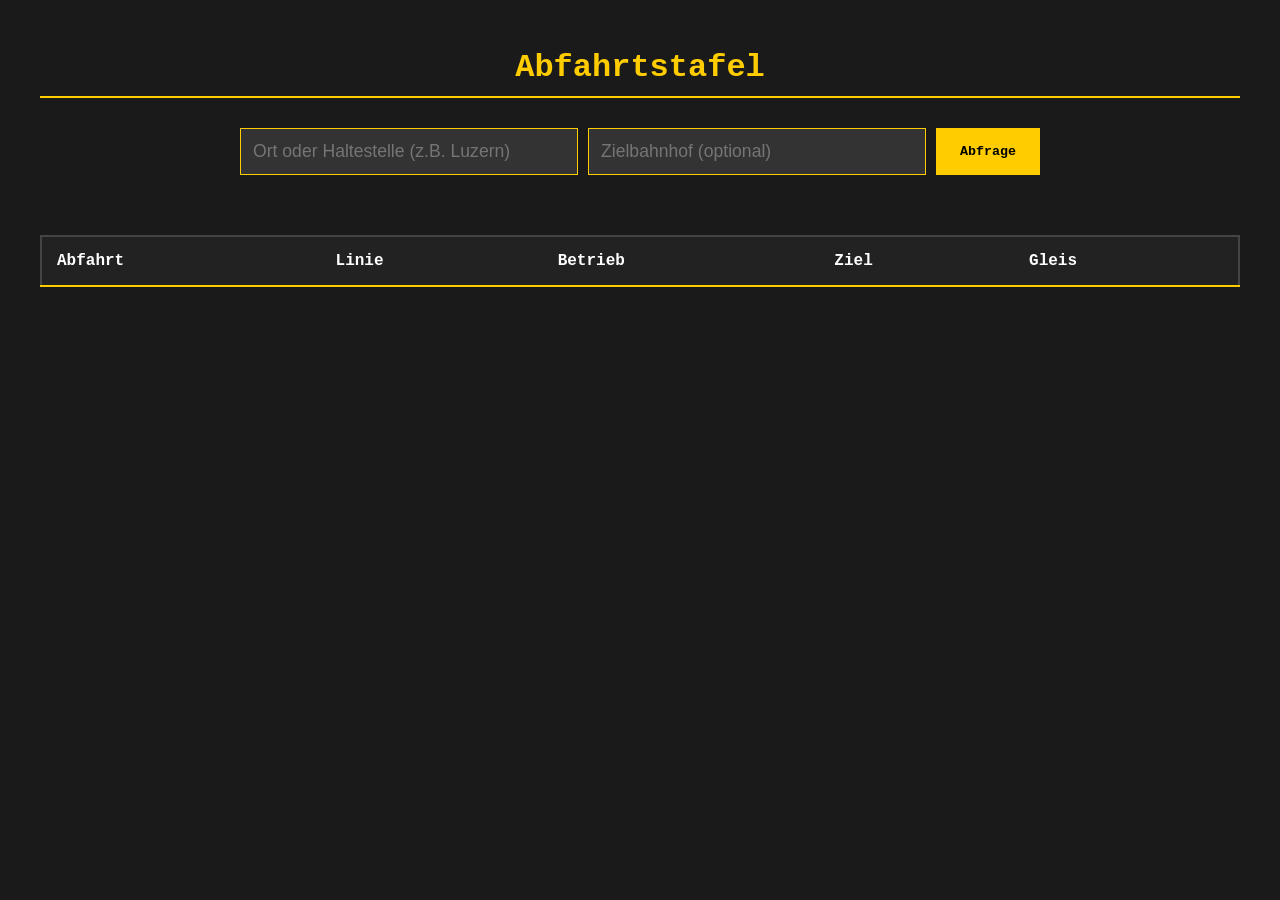
<file: Abfahrtstafel/index.html>
<!DOCTYPE html>
<html lang="de">
<head>
    <meta charset="UTF-8">
    <meta name="viewport" content="width=device-width, initial-scale=1.0">
    <title>Abfahrtstafel - Swiss Transport</title>
    <link rel="stylesheet" href="style.css">
</head>
<body>
    <div class="container">
        <header>
            <h1>Abfahrtstafel</h1>
        </header>

        <div class="search-section">
            <input type="text" id="stationInput" placeholder="Ort oder Haltestelle (z.B. Luzern)" />
            <input type="text" id="targetStationInput" placeholder="Zielbahnhof (optional)" aria-label="Zielbahnhof (optional)" />
            <button id="fetchBtn">Abfrage</button>
        </div>

        <div id="statusMessage"></div>

        <table id="departureTable">
            <thead>
                <tr>
                    <th>Abfahrt</th>
                    <th>Linie</th>
                    <th>Betrieb</th>
                    <th>Ziel</th>
                    <th>Gleis</th>
                </tr>
            </thead>
            <tbody id="tableBody">
                <!-- Daten werden hier dynamisch eingefügt -->
            </tbody>
        </table>
    </div>

    <script src="script.js"></script>
</body>
</html>
</file>
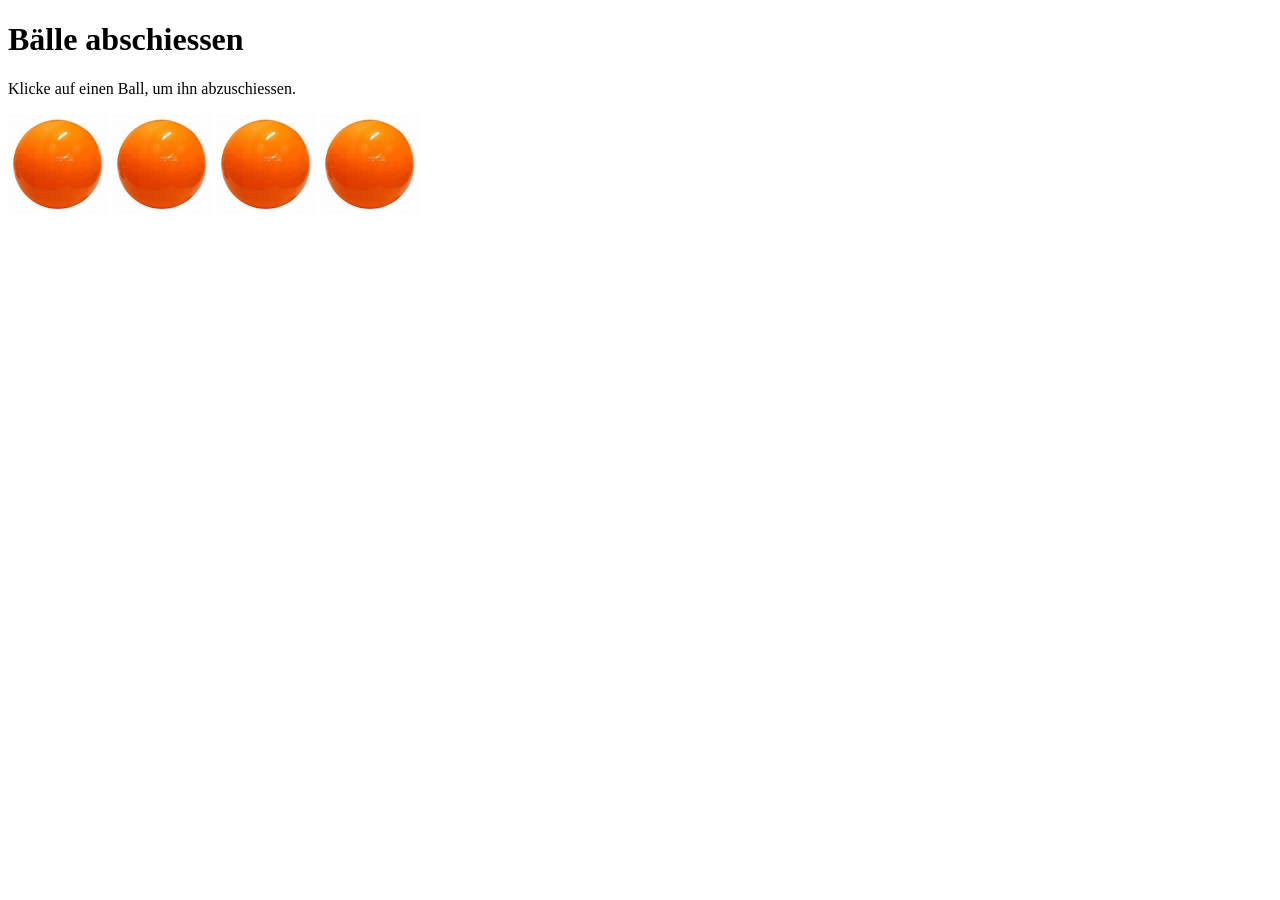
<file: Ballerspiel/index.html>
<!DOCTYPE html>
<html>
<head>
	<title>DOM</title>
</head>
<body>
	<h1 id="ueberschrift">Bälle abschiessen</h1>
	<p>Klicke auf einen Ball, um ihn abzuschiessen.</p>
	<img src="ball.png" id="ball1" />
	<img src="ball.png" id="ball2" />
	<img src="ball.png" id="ball2" />
	<img src="ball.png" id="ball4" />

	<h1 id="game-over" style="display: none; color: red;">GAME OVER</h1>

	<script src="script.js"></script>
</body>
</html>
</file>
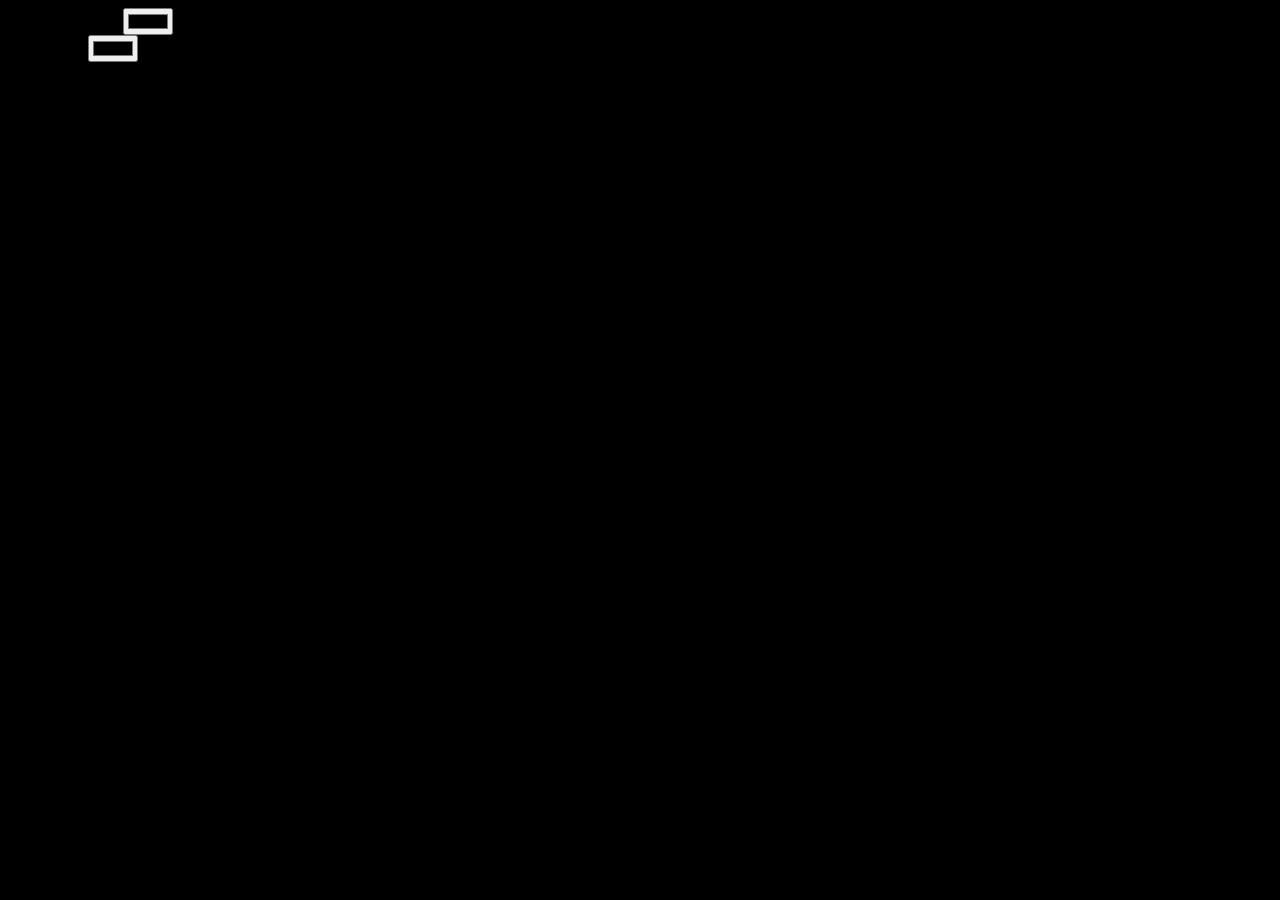
<file: Farben ändern/index.html>
<!doctype html>
<html lang="en">
  <head>
    <meta charset="UTF-8" />
    <meta name="viewport" content="width=device-width, initial-scale=1.0" />
    <title>Document</title>
  </head>
  <body>
    <div>
      <label for="bg-picker">Hintergrundfarbe</label>
      <input id="bg-picker" type="color" />
    </div>
    <div>
      <label for="font-picker">Schriftfarbe</label>
      <input id="font-picker" type="color" />
    </div>
    <script src="script.js"></script>
  </body>
</html>
</file>
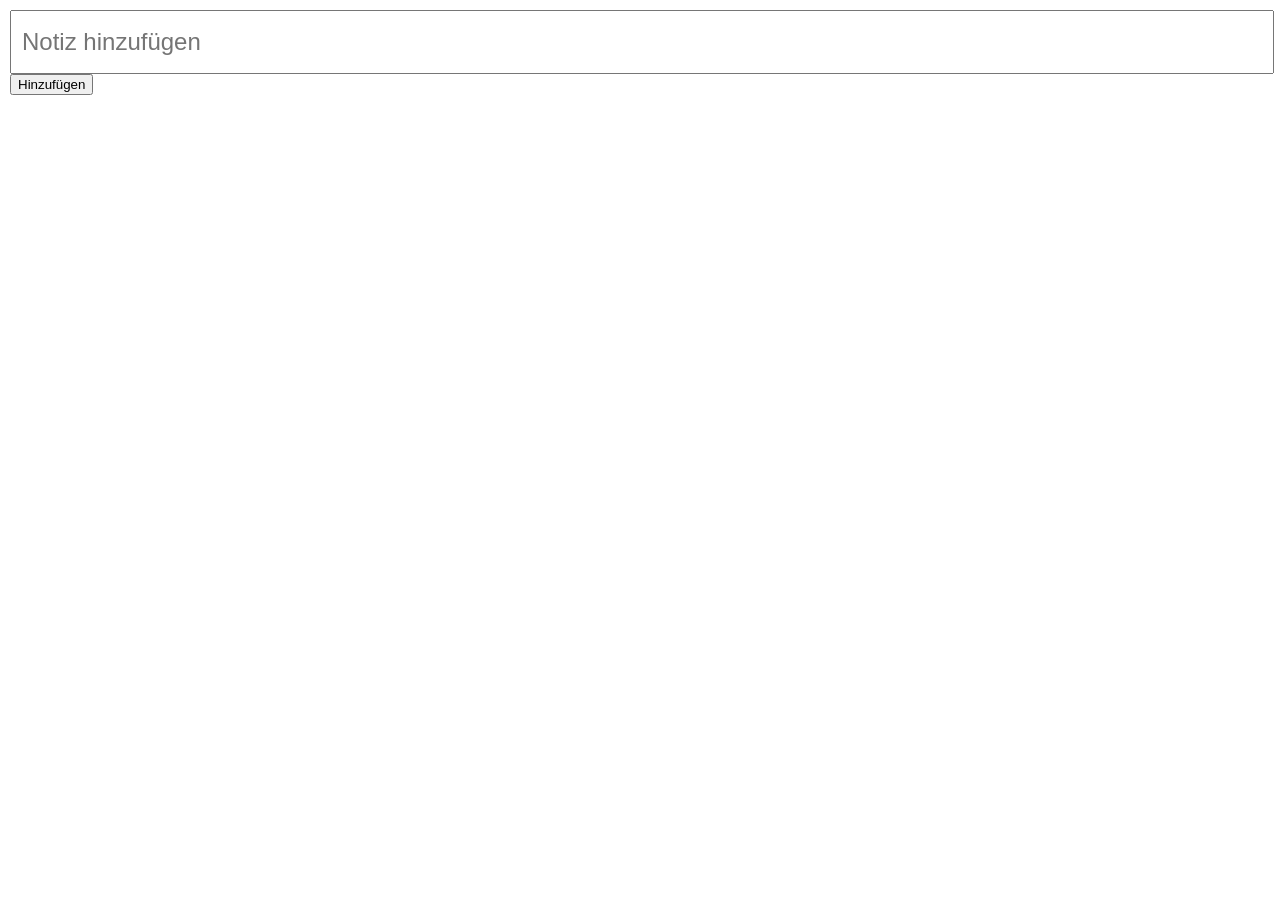
<file: Notizen anpinnen/index.html>
<!DOCTYPE html>
<html lang="en">
<head>
    <meta charset="UTF-8">
    <meta name="viewport" content="width=device-width, initial-scale=1.0">
    <title>Notizen anpinnen</title>
    <link rel="stylesheet" href="style.css">

</head>
<body>
    <nav>
        <input type="text" id="contentInput" placeholder="Notiz hinzufügen">
        <button id="createNote">Hinzufügen</button>
    </nav>
    <main id="notesContainer">
    </main>
    <script src="script.js"></script>
</body>
</html>
</file>
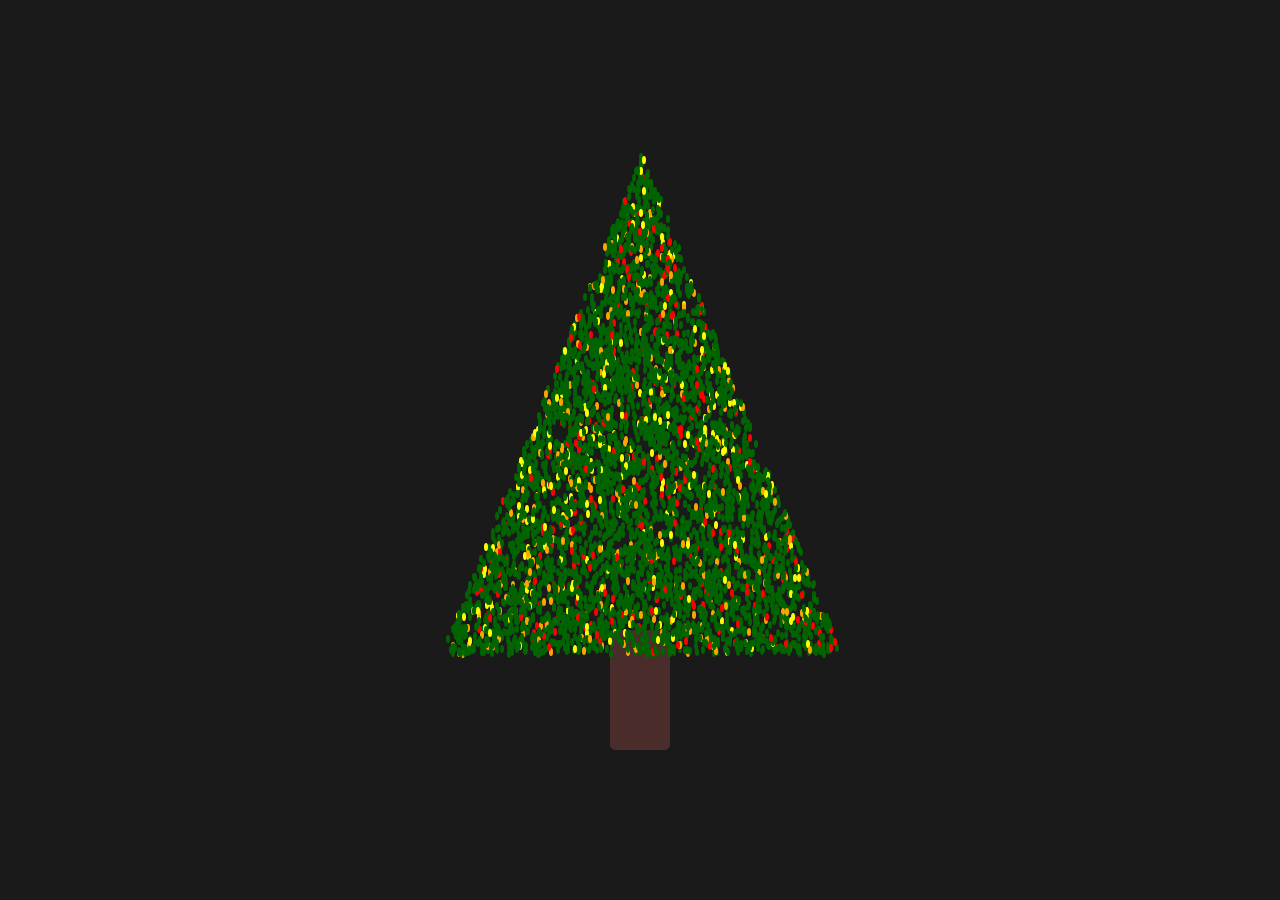
<file: Partybaum/index.html>
<!DOCTYPE html>
<html lang="de">
<head>
    <meta charset="UTF-8">
    <meta name="viewport" content="width=device-width, initial-scale=1.0">
    <title>Animierter Tannenbaum</title>
    <link rel="stylesheet" href="style.css">
</head>
<body>
    <div id="tree-container">
        <div id="tree-body"></div>
        <div class="trunk"></div>
    </div>
    <script src="script.js"></script>
</body>
</html>
</file>
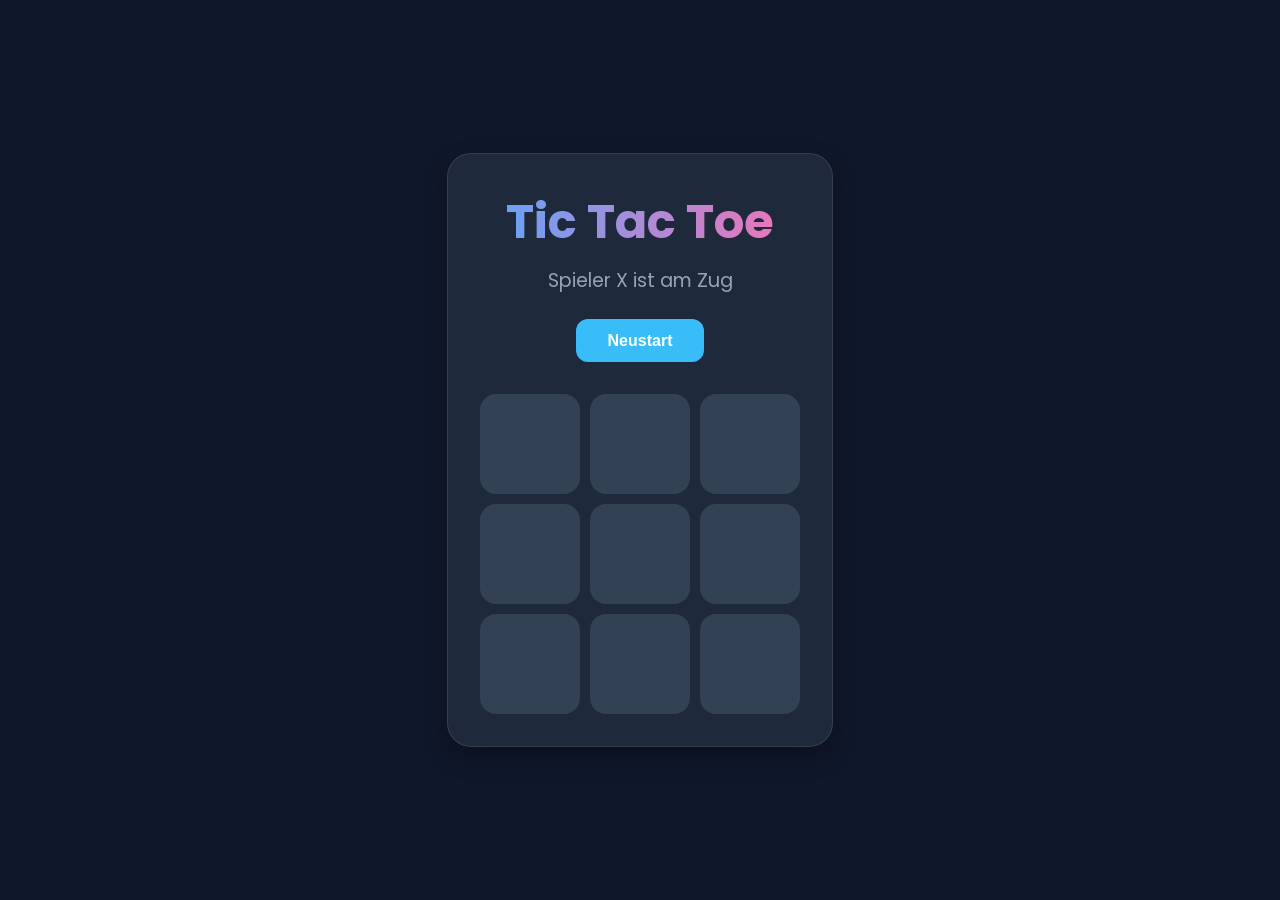
<file: Tic Tac Toe/index.html>
<!DOCTYPE html>
<html lang="en">
<head>
    <meta charset="UTF-8">
    <meta name="viewport" content="width=device-width, initial-scale=1.0">
    <link rel="stylesheet" href="style.css">
    <title>Document</title>
</head>
<!DOCTYPE html>
<html lang="de">
<head>
    <meta charset="UTF-8">
    <meta name="viewport" content="width=device-width, initial-scale=1.0">
    <link rel="preconnect" href="https://fonts.googleapis.com">
    <link rel="preconnect" href="https://fonts.gstatic.com" crossorigin>
    <link href="https://fonts.googleapis.com/css2?family=Poppins:wght@400;700&display=swap" rel="stylesheet">
    <link rel="stylesheet" href="style.css">
    <title>Tic Tac Toe</title>
</head>
<body>
    <div class="container">
        <h1 id="title">Tic Tac Toe</h1>
        <p id="status">Spieler X ist am Zug</p>
        <button id="reset">Neustart</button>
        <div class="game"></div>
    </div>
    <script src="script.js"></script>
</body>
</html>

</html>
</file>
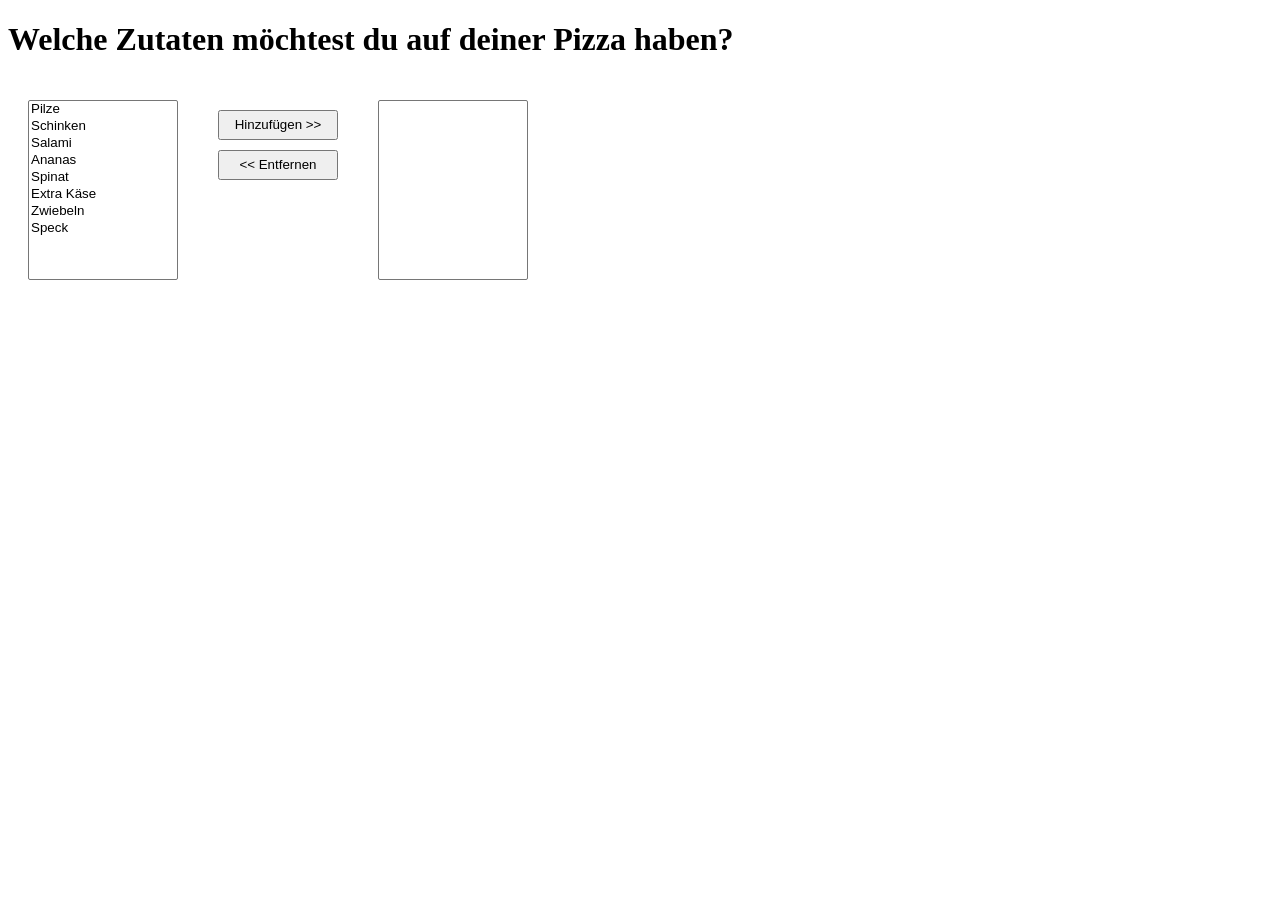
<file: Pizza/pizza.html>
<!DOCTYPE html>
<html>
<head>
	<meta charset="utf-8">
	<title>Pizza</title>
	<link href="style.css" rel="stylesheet">
	<script src="script.js"></script>
</head>

<body>
	<h1>Welche Zutaten möchtest du auf deiner Pizza haben?</h1>
	<div id="container">
		<div>
			<select id="ingredients" size="8">
				<option>Pilze</option>
				<option>Schinken</option>
				<option>Salami</option>
				<option>Ananas</option>
				<option>Spinat</option>
				<option>Extra Käse</option>
				<option>Zwiebeln</option>
				<option>Speck</option>
			</select>
		</div>
		<div>
			<button  id="add">Hinzufügen &gt;&gt;</button>
			<button  id="remove">&lt;&lt; Entfernen</button>
		</div>
		<div>
			<select id="choice" size="8"></select>
		</div>
	</div>
</body>
</html>
</file>
<file: Abfahrtstafel/style.css>
body {
    background-color: #1a1a1a;
    color: #ffcc00;
    font-family: 'Courier New', Courier, monospace;
    display: flex;
    justify-content: center;
    padding: 20px;
}

.container {
    width: 100%;
    max-width: 1200px;
}

header h1 {
    text-align: center;
    border-bottom: 2px solid #ffcc00;
    padding-bottom: 10px;
    margin-bottom: 30px;
}

.search-section {
    display: flex;
    gap: 10px;
    margin-bottom: 30px;
    max-width: 800px;
    margin-left: auto;
    margin-right: auto;
}

input {
    flex: 1;
    padding: 12px;
    background-color: #333;
    border: 1px solid #ffcc00;
    color: white;
    font-size: 1.1rem;
}

button {
    padding: 12px 24px;
    background-color: #ffcc00;
    color: #000;
    border: none;
    font-weight: bold;
    cursor: pointer;
    font-family: inherit;
}

button:hover {
    background-color: #e6b800;
}

#statusMessage {
    margin-bottom: 10px;
    height: 20px;
    font-size: 0.9rem;
}

table {
    width: 100%;
    border-collapse: collapse;
    background-color: #000;
    border: 2px solid #444;
}

th, td {
    padding: 15px;
    text-align: left;
    border-bottom: 1px solid #333;
}

th {
    background-color: #222;
    color: #fff;
    border-bottom: 2px solid #ffcc00;
}

tr:hover {
    background-color: #222;
}

.line-badge {
    background-color: #ffcc00;
    color: #000;
    padding: 2px 8px;
    border-radius: 4px;
    font-weight: bold;
}
</file>
<file: Notizen anpinnen/style.css>
body {
    margin: 0;
    padding: 0;
    font-family: sans-serif;
}

main {
    display: flex;
    gap: 10px;
    padding: 40px;
    flex-wrap: wrap;
}

.noteContainer {
    position: relative;
    background-color: #fffbb4;
    height: 300px;
    width: 300px;
    padding: 20px;
    box-shadow: 0 0 10px #00000050;
    transition: all 0.2s ease-in-out;
}

.noteContainer h2 {
    padding-right: 30px;
}

.deleteNote {
    position: absolute;
    top: 8px;
    right: 8px;
    border: 0;
    background: transparent;
    color: #333;
    cursor: pointer;
    font-size: 1.5rem;
    line-height: 1;
    padding: 4px 8px;
}

.deleteNote:hover {
    color: #b00020;
}

.deleteNote:focus-visible {
    outline: 2px solid #333;
    outline-offset: 2px;
}

.noteContainer:hover {
    transform: scale(1.02);
    box-shadow: 0 0 20px #00000050;
}

nav {
    width: 100vw;
    height: 60px;
    padding: 10px;
}

nav input {
    width: calc(100% - 40px);

    height: 100%;
    font-size: 1.5rem;
    padding: 0 10px;
}
</file>
<file: Partybaum/style.css>
body {
    margin: 0;
    padding: 0;
    display: flex;
    justify-content: center;
    align-items: center;
    height: 100vh;
    background-color: #1a1a1a;
    overflow: hidden;
}

#tree-container {
    position: relative;
    width: 400px;
    height: 600px;
}

body {
    margin: 0;
    padding: 0;
    display: flex;
    justify-content: center;
    align-items: center;
    height: 100vh;
    background-color: #1a1a1a;
    overflow: hidden;
}

#tree-container {
    position: relative;
    width: 400px;
    height: 600px;
}

.needle {
    position: absolute;
    width: 4px;
    height: 8px;
    border-radius: 50%;
    transition: background-color 0.5s ease, left 1s linear, top 1s linear;
}

.trunk {
    position: absolute;
    bottom: 0;
    left: 50%;
    transform: translateX(-50%);
    width: 60px;
    height: 120px;
    background-color: #4a2c2a;
    border-radius: 5px;
    z-index: -1;
}

.trunk {
    position: absolute;
    bottom: 0;
    left: 50%;
    transform: translateX(-50%);
    width: 60px;
    height: 120px;
    background-color: #4a2c2a;
    border-radius: 5px;
    z-index: -1;
}
</file>
<file: Tic Tac Toe/style.css>
:root {
    --bg-color: #0f172a;
    --card-bg: #1e293b;
    --text-color: #f8fafc;
    --accent-color: #38bdf8;
    --x-color: #60a5fa;
    --o-color: #f472b6;
    --cell-bg: #334155;
}

* {
    margin: 0;
    padding: 0;
    box-sizing: border-box;
}

body {
    background-color: var(--bg-color);
    color: var(--text-color);
    font-family: 'Poppins', sans-serif;
    display: flex;
    justify-content: center;
    align-items: center;
    min-height: 100vh;
}

.container {
    text-align: center;
    background: var(--card-bg);
    padding: 2rem;
    border-radius: 1.5rem;
    box-shadow: 0 10px 25px rgba(0, 0, 0, 0.3);
    border: 1px solid rgba(255, 255, 255, 0.1);
}

h1 {
    font-size: 3rem;
    margin-bottom: 0.5rem;
    background: linear-gradient(to right, var(--x-color), var(--o-color));
    -webkit-background-clip: text;
    -webkit-text-fill-color: transparent;
}

#status {
    font-size: 1.2rem;
    margin-bottom: 1.5rem;
    color: #94a3b8;
}

button {
    padding: 0.8rem 2rem;
    font-size: 1rem;
    font-weight: bold;
    border: none;
    border-radius: 0.75rem;
    background-color: var(--accent-color);
    color: white;
    cursor: pointer;
    transition: transform 0.2s, background-color 0.2s;
    margin-bottom: 2rem;
}

button:hover {
    transform: scale(1.05);
    background-color: #0ea5e9;
}

.game {
    display: grid;
    grid-template-columns: repeat(3, 100px);
    grid-template-rows: repeat(3, 100px);
    gap: 10px;
    margin: 0 auto;
}

.cell {
    width: 100px;
    height: 100px;
    background-color: var(--cell-bg);
    border-radius: 1rem;
    display: flex;
    align-items: center;
    justify-content: center;
    font-size: 3rem;
    font-weight: bold;
    cursor: pointer;
    transition: all 0.2s ease;
    border: 2px solid transparent;
}

.cell:hover {
    background-color: #475569;
    transform: translateY(-2px);
    border-color: var(--accent-color);
}

.cell.x {
    color: var(--x-color);
    text-shadow: 0 0 15px rgba(96, 165, 250, 0.5);
}

.cell.o {
    color: var(--o-color);
    text-shadow: 0 0 15px rgba(244, 114, 182, 0.5);
}
</file>
<file: Pizza/style.css>
#container {
    display: flex;
}

#container div {
    margin: 20px;
}

select {
    width: 150px;
    height: 180px;
}

button {
    display: block;
    margin: 10px 0;
    height: 30px;
    width: 120px;
}
</file>
